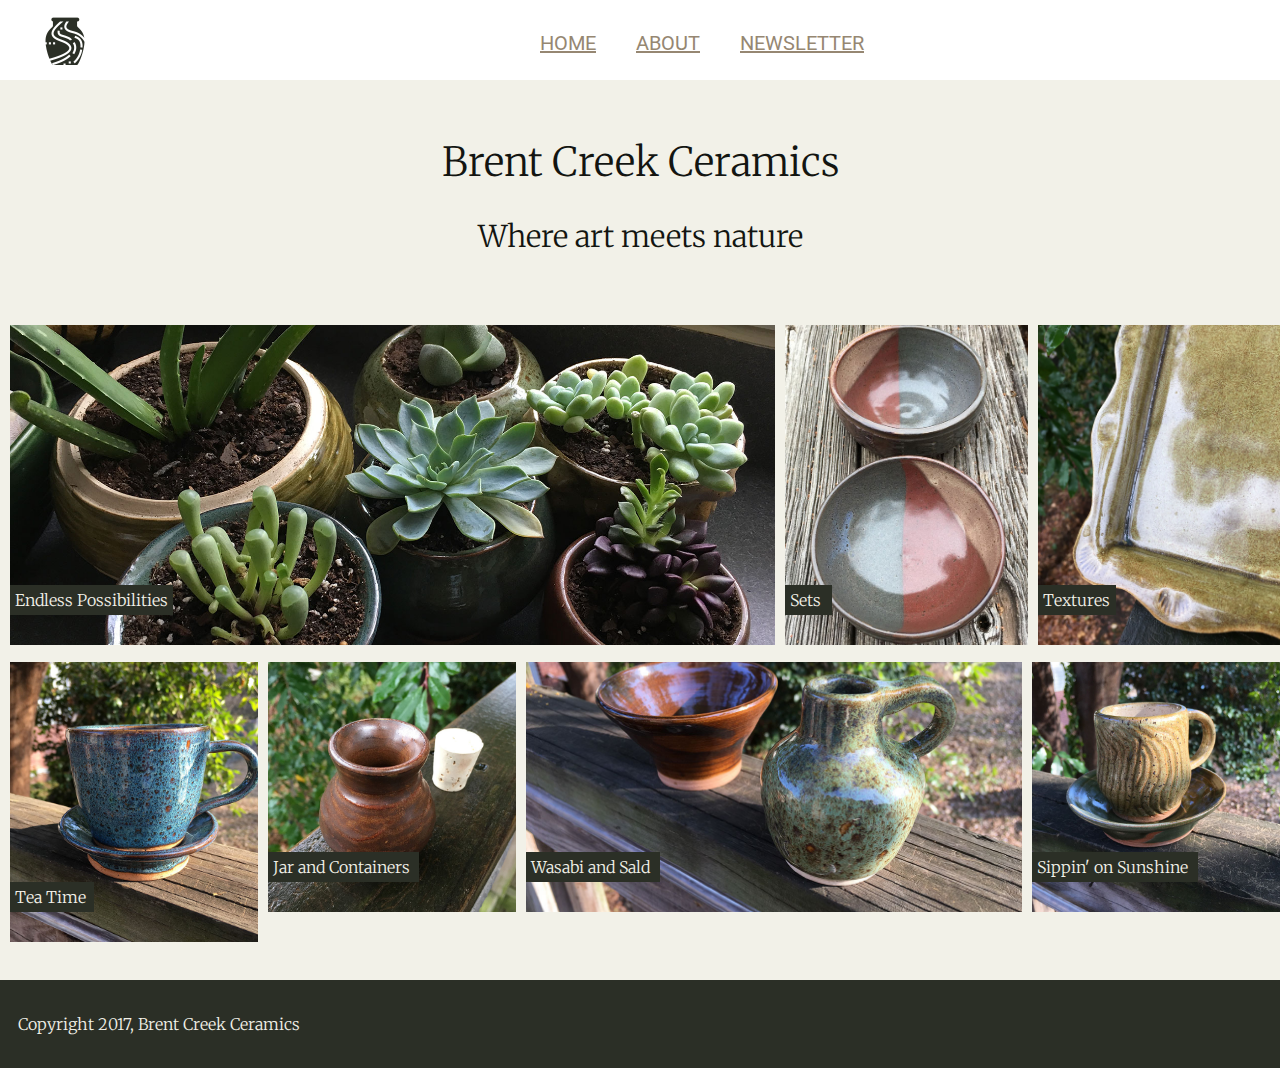
<file: index.html>
<!DOCTYPE html>
<html>

<head>
  <meta charset="utf-8">
  <title></title>
  <link rel="stylesheet" href="style.css">
  <link href="https://fonts.googleapis.com/css?family=Merriweather:300,300i,400,400i,700|Roboto:300,300i,400,400i" rel="stylesheet">
</head>

<body>
  <header>
    <div class="topNav">
      <ul>
        <li><img src="images/bent-creek-logo.png" alt=""></li>
        <div class="anchors">
          <li><a href="index.html">Home</a></li>
          <li><a href="about.html">About</a></li>
          <li><a href="news-letter.html">Newsletter</a></li>
        </div>
      </ul>
    </div>
  </header>

  <section>

    <div class="middle">
      <div class="headers">
        <h1>Brent Creek Ceramics</h1>
        <h3>Where art meets nature</h3>
      </div>

      <div class="gallery">
        
        <div class="row1">
          <div class="img1">
            <img src="images/product-1.jpg" alt="">
            <p>Endless Possibilities</p>
          </div>
          <div class="img2">
            <img src="images/product-2.jpg" alt="">
            <p>Sets</p>
          </div>
          <div class="img3">
            <img src="images/product-3.jpg" alt="">
            <p>Textures</p>
          </div>
        </div>

        <div class="row2">
          <div class="img4">
            <img src="images/product-4.jpg" alt="">
            <p>Tea Time</p>
          </div>
          <div class="img5">
            <img src="images/product-5.jpg" alt="">
            <p>Jar and Containers</p>
          </div>
          <div class="img6">
            <img src="images/product-6.jpg" alt="">
            <p>Wasabi and Sald</p>
          </div>
          <div class="img7">
            <img src="images/product-7.jpg" alt="">
            <p>Sippin' on Sunshine</p>
          </div>
        </div>

      </div>
    </div>
  </section>

  <footer>
    <p id="footerp">Copyright 2017, Brent Creek Ceramics</p>
  </footer>



</body>

</html>
</file>
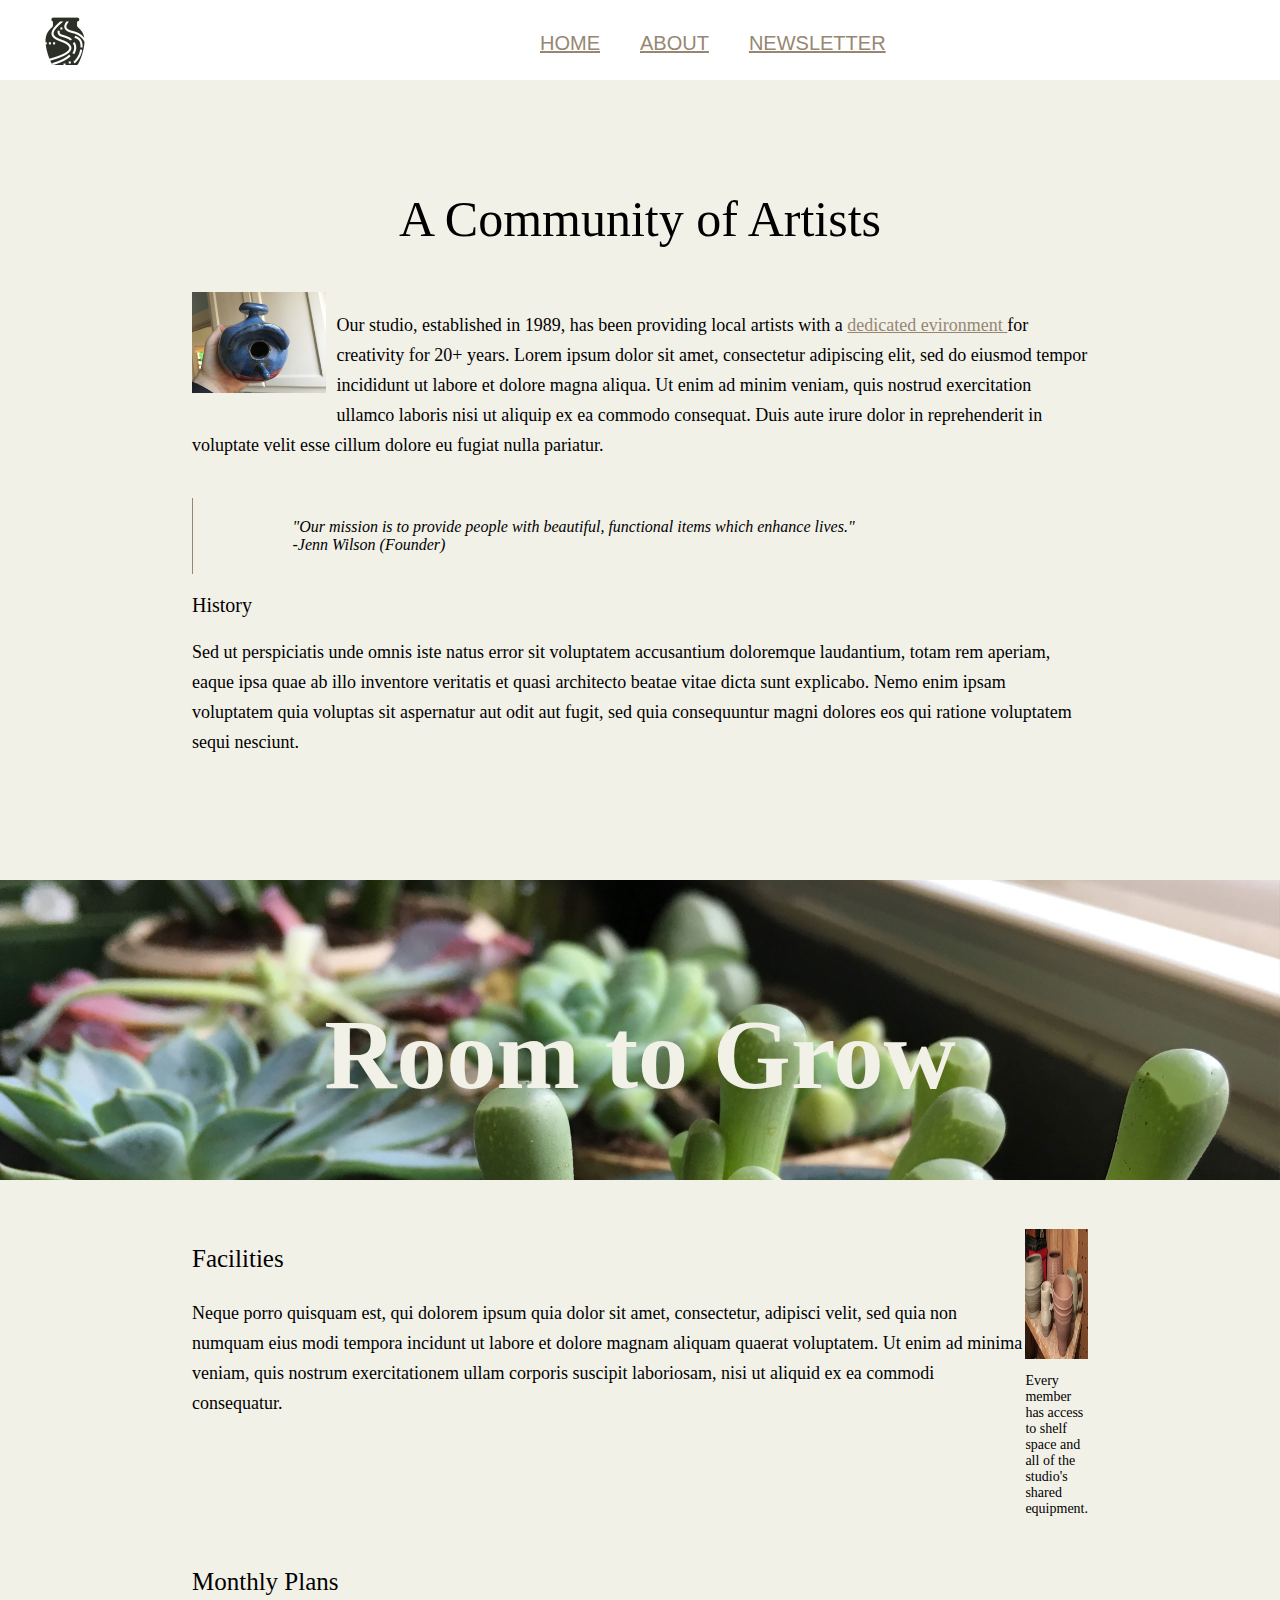
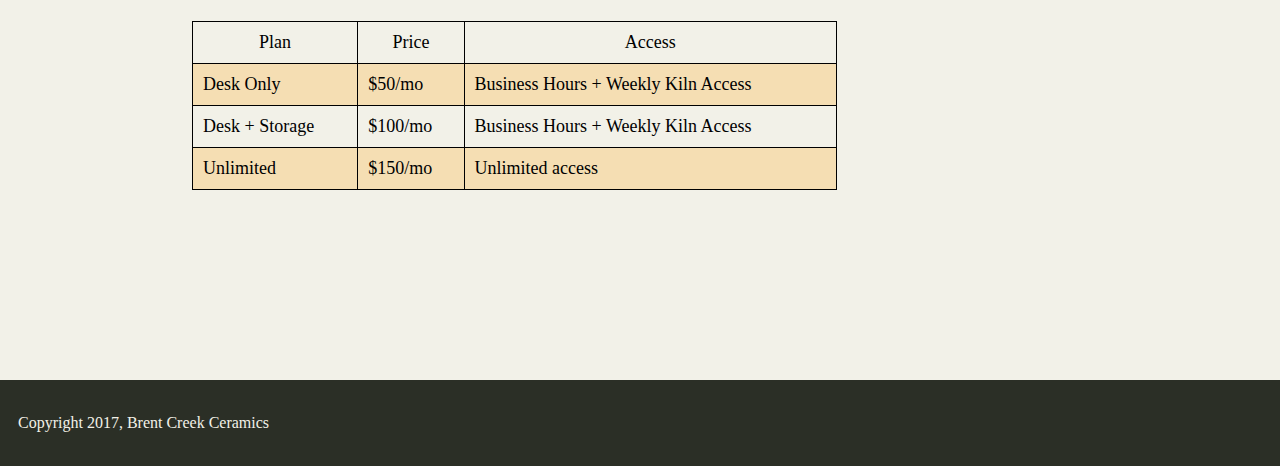
<file: about.html>
<!DOCTYPE html>
<html>

<head>
  <meta charset="utf-8">
  <title></title>
  <link rel="stylesheet" href="style2.css">
</head>

<body>

  <header>
    <div class="topNav">
      <ul>
        <li><img src="images/bent-creek-logo.png" alt=""></li>
        <div class="anchors">
          <li><a href="index.html">Home</a></li>
          <li><a href="about.html">About</a></li>
          <li><a href="news-letter.html">Newsletter</a></li>
        </div>
      </ul>
    </div>
  </header>

  <section class=top1>
    <div class="top">
      <div class="header">
        <h1>A Community of Artists</h1>
      </div>
      <div class="paragraph1">
        <img src="images/birdhouse.jpg" alt="">
        <p>Our studio, established in 1989, has been providing local artists with a <a href = "#topP">dedicated evironment </a> for creativity for 20+ years. Lorem ipsum dolor sit amet, consectetur adipiscing elit, sed do eiusmod tempor incididunt ut
          labore et dolore magna aliqua. Ut enim ad minim veniam, quis nostrud exercitation ullamco laboris nisi ut aliquip ex ea commodo consequat. Duis aute irure dolor in reprehenderit in voluptate velit esse cillum dolore eu fugiat nulla pariatur.</p>
      </div>
      <div class="aside">
        <aside class="quote">
          "Our mission is to provide people with beautiful, functional items which enhance lives." <br> -Jenn Wilson (Founder)
        </aside>
      </div>
      <div class="paragraph2">
        <h3>History</h3>
        <p>Sed ut perspiciatis unde omnis iste natus error sit voluptatem accusantium doloremque laudantium, totam rem aperiam, eaque ipsa quae ab illo inventore veritatis et quasi architecto beatae vitae dicta sunt explicabo. Nemo enim ipsam voluptatem
          quia voluptas sit aspernatur aut odit aut fugit, sed quia consequuntur magni dolores eos qui ratione voluptatem sequi nesciunt.</p>
      </div>
    </div>
  </section>

  <section>
    <div class="background">
      <div class="image">
        <img src="images/background-3.jpg" alt="">
      </div>
      <div class="p">
        <h1>Room to Grow</h1>
      </div>
    </div>
  </section>


  <section class="bottom">
    <div class="s3Content">
      <div class="float">
        <div id="topP">
          <h3>Facilities</h3>
          <p>Neque porro quisquam est, qui dolorem ipsum quia dolor sit amet, consectetur, adipisci velit, sed quia non numquam eius modi tempora incidunt ut labore et dolore magnam aliquam quaerat voluptatem. Ut enim ad minima veniam, quis nostrum exercitationem
            ullam corporis suscipit laboriosam, nisi ut aliquid ex ea commodi consequatur.</p>
        </div>
        <div id="d">
          <div class="dimg">
            <img src="images/background-1.jpg" alt="">
          </div>
          <p>Every member has access to shelf space and all of the studio's shared equipment.
          </p>
        </div>
      </div>

      <div class="table">
        <div class="tcontent">
          <h3>Monthly Plans</h3>
          <table>
            <tbody>
              <tr class="light">
                <th>Plan</th>
                <th>Price</th>
                <th>Access</th>
              </tr>
              <tr class="dark">
                <td>Desk Only</td>
                <td>$50/mo</td>
                <td>Business Hours + Weekly Kiln Access</td>
              </tr>
              <tr class="light">
                <td>Desk + Storage</td>
                <td>$100/mo</td>
                <td>Business Hours + Weekly Kiln Access</td>
              </tr>
              <tr class="dark">
                <td>Unlimited</td>
                <td>$150/mo</td>
                <td>Unlimited access</td>
              </tr>
            </tbody>
          </table>
        </div>
      </div>
    </div>


    </div>
  </section>

  <footer>
    <p id="footerp">Copyright 2017, Brent Creek Ceramics</p>
  </footer>
</body>

</html>

</body>

</html>
</file>
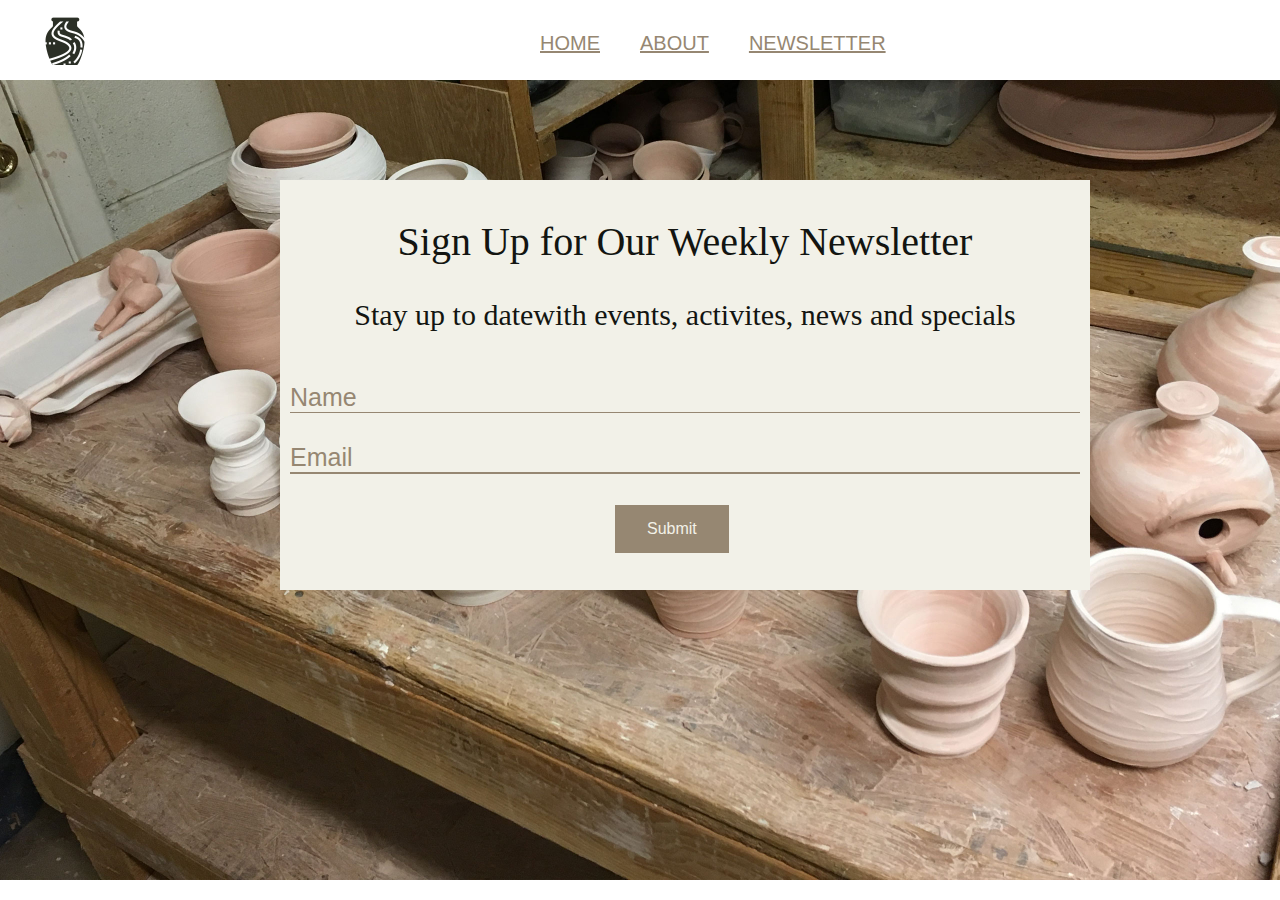
<file: news-letter.html>
<!DOCTYPE html>
<html>

<head>
  <meta charset="utf-8">
  <title></title>
  <link rel="stylesheet" href="style3.css">
</head>

<body>
  <header>
    <div class="topNav">
      <ul>
        <li><img src="images/bent-creek-logo.png" alt=""></li>
        <div class="anchors">
          <li><a href="index.html">Home</a></li>
          <li><a href="about.html">About</a></li>
          <li><a href="news-letter.html">Newsletter</a></li>
        </div>
      </ul>
    </div>
  </header>

  <section>

    <div id="background">
      <img src="images/background-2.jpg" alt="">
      <div id="innerContent">
        <h2>Sign Up for Our Weekly Newsletter</h2>
        <h3>Stay up to datewith events, activites, news and specials</h3>
        <form class="form" action="index.html" method="post">
          <div class="name">
            Name
            <input type="text" name="name" value="">
          </div>
          <div class="email">
            Email
            <input type="email" name="email" value="">
          </div>
        </form>
        <button type="button" name="button">Submit</button>
      </div>
    </div>

  </section>

</body>

</html>
</file>
<file: style.css>
/*font-family: 'Merriweather', serif;
font-family: 'Roboto', sans-serif;*/


/*Background: #F2F1E8
Text: #131511
Inline Link: #968772
Inline Link (Hover): #967343
Navigation Background: #FFFFFF
Navigation Text: #2B2F26
Navigation Text (Hover): #CD5D67
Navigation Text (Active) #968772
Button Background: #968772
Button Background (Hover): #967343
Button Text: #F2F1E8
Button Text (Hover): #FFFFFF
Input Border Bottom: #968772
Input Border Bottom (Focus): #967343*/

body {
  margin: 0 auto;
}

.topNav {
  height: 80px;
  background: white;
  position: fixed;
  width: 100%;
  left: 0;
  top: 0;
  z-index: 100;
  border-top: 0;
}

.topNav ul {
  list-style: none;
  display: flex;
  justify-content: start;
  align-items: center;
}

.topNav img {
  width: 50%;
  margin-left: none;
}

.anchors {
  margin-left: 380px;
  display: flex;
  justify-content: center;
  align-items: center;
}

.topNav a {
  font-family: 'Roboto', sans-serif;
  text-transform: uppercase;
  color: #968772;
  font-size: 20px;
  padding: 20px;
}

.topNav a:hover {
  color: #CD5D67;
}



.middle {
  width: 100%;
  height: 900px;
  /*border: solid black;*/
  background: #F2F1E8;
  margin-top: 80px;
}

.headers {
  font-family: 'Merriweather', serif;
  text-align: center;
  color: #131511;
  padding: 30px;
}

.headers h1 {
  font-size: 40px;
  font-weight: 100;
}

.headers h3 {
  font-size: 30px;
  font-weight: 200;
}

.gallery {
  height: 70%;
  width: 100%;
}


.row1 {
  /*border: solid black;*/
  height: 52%;
  width: 100%;
  display: flex;
  flex-direction: row;
  flex-wrap: nowrap;
  padding: 5px;
}

.img1 {
  padding: 5px;
  width: 60%;
  height: 100%;
}

.img1 img {
  width: 100%;
  height: 320px;
  object-fit: cover;
  overflow: hidden;
}

.img2 {
  padding: 5px;
  width: 19%;
  height: 100%;
}

.img2 img {
  width: 100%;
  height: 320px;
  object-fit: cover;
  overflow: hidden;
}

.img3 {
  padding: 5px;
  width: 19%;
  height: 100%;
}

.img3 img {
  width: 100%;
  height: 320px;
  object-fit: cover;
  overflow: hidden;
}

.row1 p {
  position: relative;
  bottom: 80px;
  font-family: 'Merriweather', serif;
  background: #2B2F26;
  color: #F2F1E8;
  font-size: 16px;
  font-weight: 200;
  padding: 5px;
}

.img1 p {
  width: 20%;
}

.img2 p {
  width: 15%;
}

.img3 p {
  width: 28%;
}


.row2 {
  
  margin-top: 0 auto;
  height: 40%;
  width: 100%;
  display: flex;
  flex-direction: row;
  flex-wrap: nowrap;
  padding: 5px;
}

.img4 {
  padding: 5px;
  width: 20%;
  height: 100%;
}

.img4 img {
  width: 100%;
  height: 280px;
  object-fit: cover;
  overflow: hidden;
}

.img5 {
  padding: 5px;
  width: 20%;
  height: 100%;
}

.img5 img {
  width: 100%;
  height: 250px;
  object-fit: cover;
  overflow: hidden;
}

.img6 {
  padding: 5px;
  width: 40%;
  height: 100%;
}

.img6 img {
  width: 100%;
  height: 250px;
  object-fit: cover;
  overflow: hidden;
}

.img7 {
  padding: 5px;
  width: 20%;
  height: 100%;
}

.img7 img {
  width: 100%;
  height: 250px;
  object-fit: cover;
  overflow: hidden;
}

.row2 p {
  position: relative;
  bottom: 80px;
  font-family: 'Merriweather', serif;
  background: #2B2F26;
  color: #F2F1E8;
  font-size: 16px;
  font-weight: 200;
  padding: 5px;
}

.img4 p {
  width: 30%;
}

.img5 p {
  width: 57%;
}

.img6 p {
  width: 25%;
}

.img7 p {
  width: 63%;
}


footer {
  border: solid #2B2F26;
  font-family: 'Merriweather', serif;
  background: #2B2F26;
  color: #F2F1E8;
  font-size: 16px;
  font-weight: 200;
  margin-top: none;
}

#footerp {
  padding: 15px;
}
</file>
<file: style2.css>
body {
  margin: 0 auto;
}

.topNav {
  height: 80px;
  background: white;
  position: fixed;
  width: 100%;
  left: 0;
  top: 0;
  z-index: 100;
  border-top: 0;
}

.topNav ul {
  list-style: none;
  display: flex;
  justify-content: start;
  align-items: center;
}

.topNav img {
  width: 50%;
  margin-left: none;
}

.anchors {
  margin-left: 380px;
  display: flex;
  justify-content: center;
  align-items: center;
}

.topNav a {
  font-family: 'Roboto', sans-serif;
  text-transform: uppercase;
  color: #968772;
  font-size: 20px;
  padding: 20px;
}

.topNav a:hover {
  color: #CD5D67;
}



.top1 {
  margin-top: 80px;
  background: #F2F1E8;
  height: 800px;
  font-family: 'Merriweather', serif;
  display: flex;
  justify-content: center;
}

.top {
  width: 70%;
  display: flex;
  flex-direction: column;
  justify-content: center;
  align-items: center;
}

.header h1 {
  margin-top: 5px;
  font-size: 50px;
  font-weight: 300;
}

.paragraph1 {
  margin-top: 10px;
  padding-bottom: 20px;
}

.paragraph1 p {
  font-size: 18px;
  font-weight: lighter;
  line-height: 30px;
}

.paragraph1 p a {
  color: #968772;
}

.paragraph1 img {
  align-self: center;
  padding-right: 10px;
  padding-bottom: 10px;
  width: 15%;
  float: left;
}

.aside {
  width: 100%;
  align-items: start;
  border-left: 1px solid #968772;
}

.quote {
  font-style: italic;
  padding: 20px;
  padding-left: 100px;
}

.paragraph2 h3 {
  font-size: 20px;
  font-weight: 100;
}

.paragraph2 p {
  font-size: 18px;
  font-weight: 100;
  line-height: 30px;
}



.background {
  height: 300px;
  width: 100%;
}

.image {
  width: 100%;
  height: 300px;
  object-fit: cover;
  overflow: hidden;
}

.image img {
  width: 100%;
}

.p {
  color: #F2F1E8;
  text-align: center;
  font-size: 50px;
  font-family: 'Merriweather', serif;
  position: relative;
  bottom: 250px;
}



.bottom {
  background: #F2F1E8;
  height: 800px;
  width: 100%;
  font-family: 'Merriweather', serif;
  display: flex;
  justify-content: center;
}

.s3Content {
  display: flex;
  flex-direction: column;
  justify-content: center;
  align-items: center;
  width: 70%;
}

.float {
  border: solid black;
  width: 100%;
  height: 40%;
  border: solid #F2F1E8;
  display: flex;
  flex-direction: row;
  text-align: left;
}

#topP {
  margin: 0 auto;
  width: 1500%;
}

#topP h3 {
  font-weight: lighter;
  font-size: 25px;
}

#topP p {
  font-weight: lighter;
  font-size: 18px;
  line-height: 30px;
}

#d {
   display: flex;
  flex-direction: column;
  justify-content: center;
  align-items: center;
}

.dimg {
  height: 130px;
  object-fit: cover;
  overflow: hidden;
}

.dimg img {
  width: 100%;
  height: 180px;
}

#d p {
  font-weight: lighter;
  font-size: 14px;
}

.table {
  height: 400px;
  width: 100%;
}

.tcontent {
  width: 80%;
}

.tcontent h3 {
  font-size: 25px;
  font-weight: lighter;
}

table {
  width: 90%;
  margin-bottom: 20px;
  font-size: 18px;
  font-weight: lighter;
  width: 90%;
  border-collapse: collapse;
}

table, th, td {
  border: 1px solid black;
}

tr:nth-child(even) {
  background-color: #F5DEB3;
}

table tr th {
  text-align: center;
  font-weight: lighter;
  padding: 10px;
  border: 1px solid black;
}

table tr td {
  font-weight: lighter;
  text-align: left;
  padding: 10px;
}



footer {
  border: solid #2B2F26;
  font-family: 'Merriweather', serif;
  background: #2B2F26;
  color: #F2F1E8;
  font-size: 16px;
  font-weight: 200;
  margin-top: none;
}

#footerp {
  padding: 15px;
}
</file>
<file: style3.css>
body {
  margin: 0 auto;
}

.topNav {
  height: 80px;
  background: white;
  position: fixed;
  width: 100%;
  left: 0;
  top: 0;
  z-index: 100;
  border-top: 0;
}

.topNav ul {
  list-style: none;
  display: flex;
  justify-content: start;
  align-items: center;
}

.topNav img {
  width: 50%;
  margin-left: none;
}

.anchors {
  margin-left: 380px;
  display: flex;
  justify-content: center;
  align-items: center;
}

.topNav a {
  font-family: 'Roboto', sans-serif;
  text-transform: uppercase;
  color: #968772;
  font-size: 20px;
  padding: 20px;
}

.topNav a:hover {
  color: #CD5D67;
}



#background {
  margin-top: 80px;
  position: relative;
}

#background img {
  width: 100%;
  position: absolute;
}

#innerContent {
  height: 400px;
  width: 800px;
  position: relative;
  left: 280px;
  top: 100px;
  padding: 5px;
  background-color: #F2F1E8;
}

#innerContent h2 {
  text-align: center;
  color: #131511;
  font-family: 'Merriweather', serif;
  font-weight: 100;
  font-size: 40px;
}

#innerContent h3 {
  text-align: center;
  font-family: 'Merriweather', serif;
  color: #131511;
  font-weight: 200;
  font-size: 30px;
}

form {
  padding-top: 2%;
  padding-bottom: 2%;
  width: 100%;
  font-family: 'Roboto', sans-serif;
  font-weight: lighter;
  color: #968772;
  display: flex;
  flex-direction: column;
}

.name {
  font-size: 25px;
  display: flex;
  flex-direction: row;
  margin: 5px;
  border-bottom: 1.5px solid #968772;
}

.email {
  border-top: 20px solid #F2F1E8;
  font-size: 25px;
  display: flex;
  flex-direction: row;
  margin: 5px;
  border-bottom: 2px solid #968772;
}

.form input {
  border: none;
  width: 100%;
  background: #F2F1E8;
}

button {
  position: relative;
  left: 40%;
  margin: 10px;
  border: none;
  background-color: #968772;
  border: none;
  color: #F2F1E8;
  padding: 15px 32px;
  text-align: center;
  text-decoration: none;
  font-size: 16px;
}
</file>
